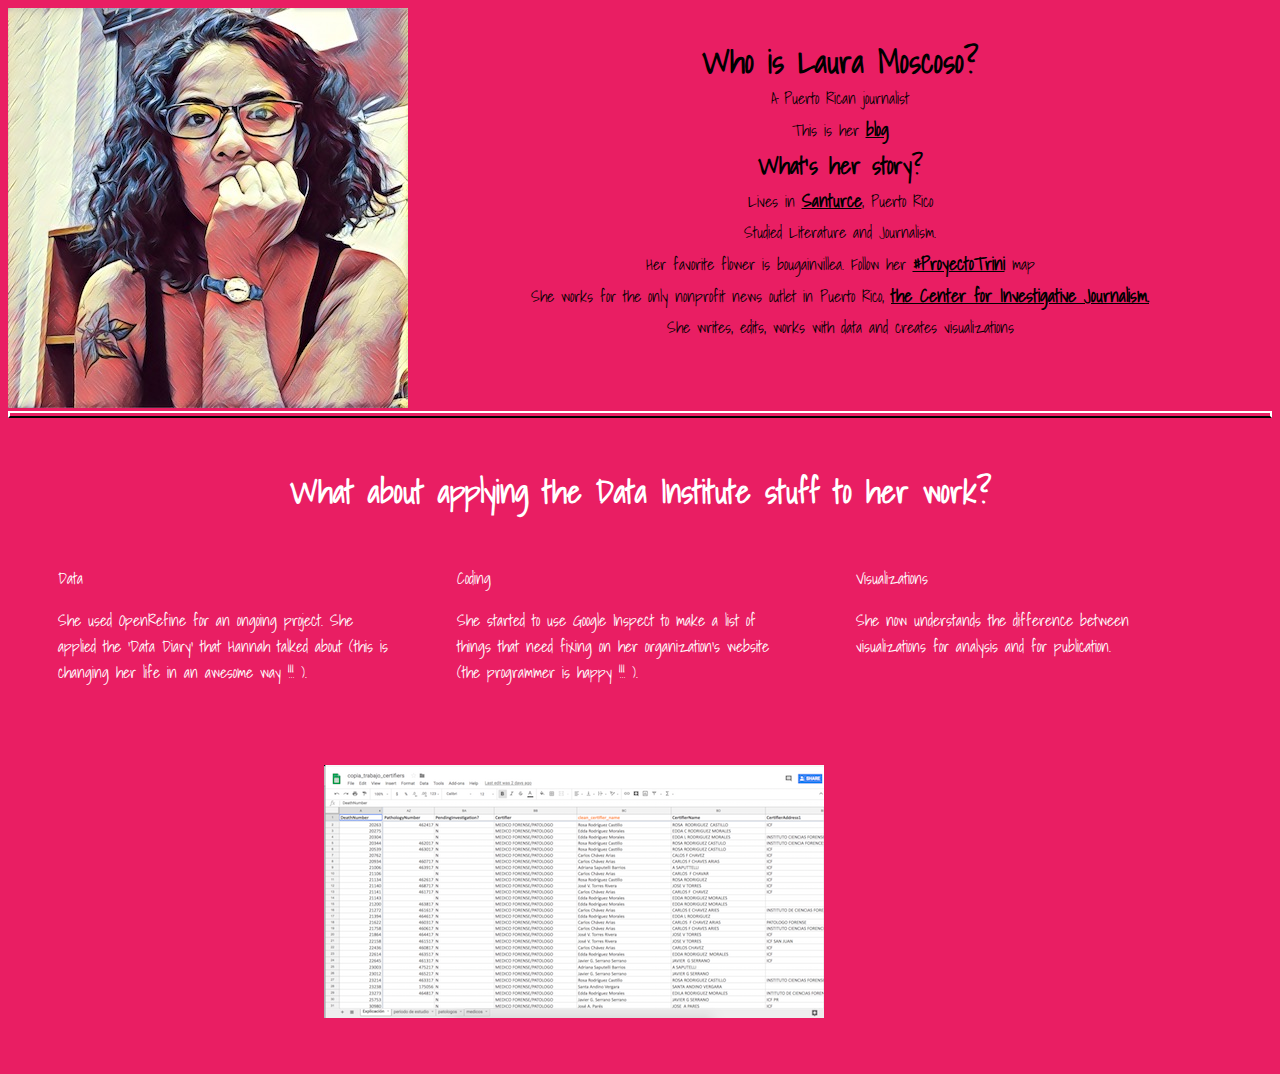
<file: index.html>
<!DOCTYPE html>
<html>
<head>
	<title>Laura's profile</title>

	<!--CSS-->

	<link rel="stylesheet" type="text/css" href="Laura.css">
	<link href="https://fonts.googleapis.com/css?family=Shadows+Into+Light" rel="stylesheet">


	<!--Javascript-->

	<script src="https://ajax.googleapis.com/ajax/libs/jquery/3.3.1/jquery.min.js"></script>
	<script type="text/javascript" src="Laura.js"></script>


</head>

<body>

<div class ="whocontainer">
	<img class="me" src="myphoto.JPG">
	<div class="Who">

		<h1>Who is Laura Moscoso?</h1>

			<p>A Puerto Rican journalist</p>
			<p>This is her <a href="https://lauramoscoso.wordpress.com/" target="_blank">blog</a> </p>


		<h2>What's her story?</h2>

			<p>
				Lives in <a href="https://www.google.com/maps/place/Santurce,+San+Juan,+Puerto+Rico/@18.4474244,-66.1090702,13z/data=!4m5!3m4!1s0x8c036f34eee28491:0x2202223d3ab5d60c!8m2!3d18.4481441!4d-66.0641969" target="_blank">Santurce</a>, Puerto Rico 
				<p>Studied Literature and Journalism.</p> 
				<p>Her favorite flower is bougainvillea. Follow her <a href="https://www.google.com/maps/d/u/1/viewer?mid=1e_qqyWAoh3Z4fK73nslxRhbbgTs&ll=18.481642962845324%2C-66.02067206933589&z=2" target="_blank"></iframe>#ProyectoTrini</a> map</p>
				<p>She works for the only nonprofit news outlet in Puerto Rico, <a href="http://www.periodismoinvestigativo.com" target="_blank">the Center for Investigative Journalism.</a></p>
				<p>She writes, edits, works with data and creates visualizations</p>	
		
			</p>


		</div>		

</div>	

		<p class="empty"></p>

		<div class="DI">
		<h1>What about applying the Data Institute stuff to her work?</h1>
		</div>
        
      	<div class="row">  

        <div class="column">

   		<ul>
          <li><p>Data</p>
          <p>She used OpenRefine for an ongoing project. She applied the 'Data Diary' that Hannah talked about (this is changing her life in an awesome way !!! ).</p>
          </li>
        </ul>

        </div>

        <div class="column">

         <ul> 
          <li><p>Coding</p>
         	<p>She started to use Google Inspect to make a list of things that need fixing on her organization's website (the programmer is happy !!! ).</p>
         	</li>
        </ul>

        </div>

        <div class="column">

         <ul> 
          <li><p>Visualizations</p>
          	<p>She now understands the difference between visualizations for analysis and for publication.</p>
          	</li>

          	</ul>
          
        </div>

        </div>



</div>	
<div class="image-frame">
	

  			<img class="after" src="datadiary.png"/>


  			<img class="before" src="cleancolumns.png"/>

  		</div>

</body>
</html>
</file>
<file: Laura.css>
*{
	background-color: #e91e63;
	font-family: 'Shadows Into Light';

}

h1{
	font-family: 'Shadows Into Light';
	text-align: center;

}



a{
	color: black;
	font-weight: bold;
	font-size: 18px;
}

ul{
	 list-style-type:none;
}

img{
	size: 50px;
}

.image-frame{
	position:relative;
	width: 100%;
	height:200px;
	display: inline-block;
}

img.me{
	float: left;
}
.Who{
	text-align: center;
	line-height: 15px;
	padding-top: 25px;
	padding-bottom: 10px;
	font-family: 'Shadows Into Light';
}

p.empty {
    border: 2px solid white; 
    padding-top: 3px;
    border-bottom-color: black;
    margin-top: 50px;

}

.DI{
	padding-top: 10px;
	color: white;

}

.row{
	background-color: white;
}

.column {
    float: left;
    width: 30%;
    padding: 10px;
    height: 300px; 
    color: white;

}

.before{
  position: absolute;
  bottom: 50px;
  left:25%;
}

.after{
  position: absolute;	
  bottom: 41px;
  left:25%;
}
</file>
